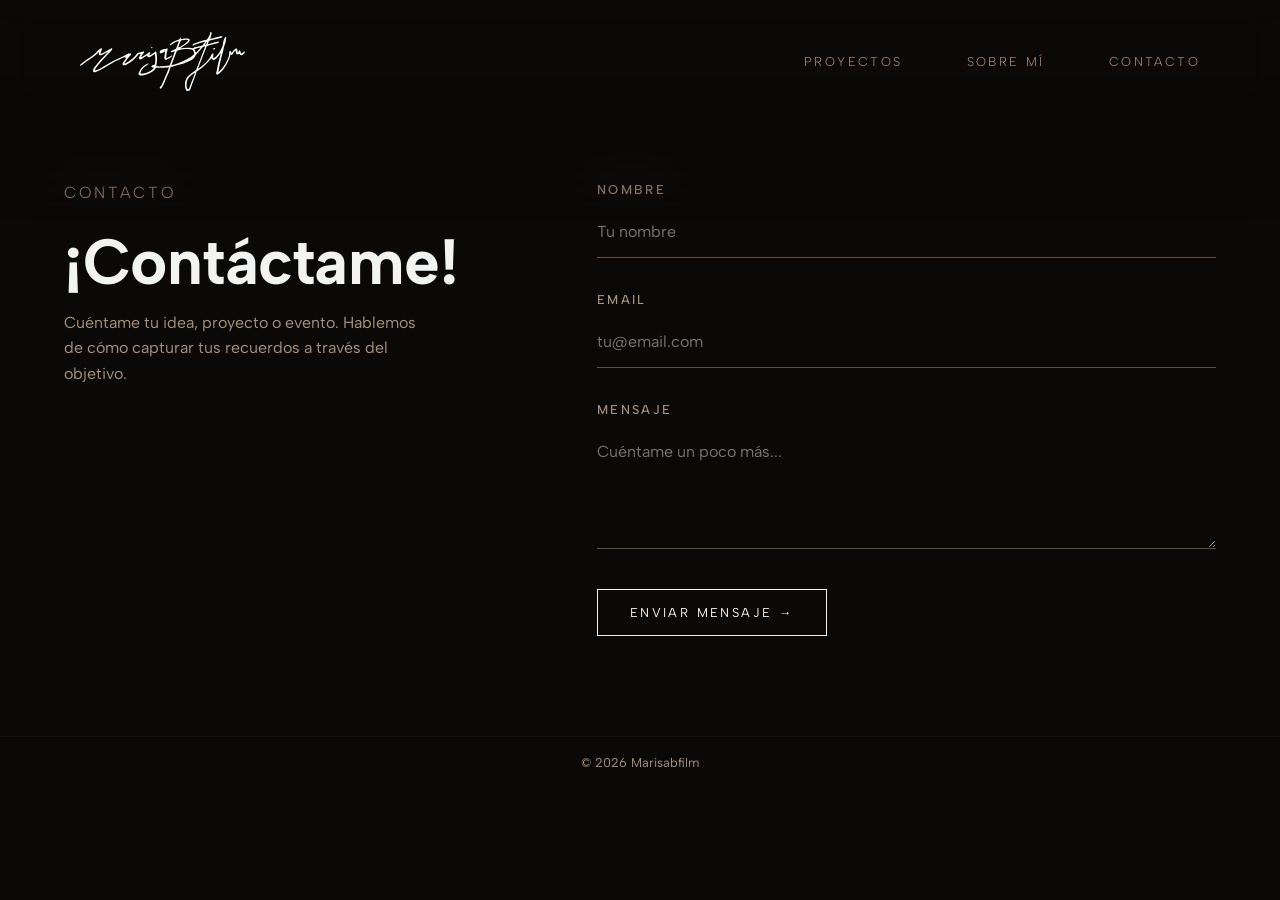
<file: contacto.html>
<!DOCTYPE html>
<html lang="es">

<head>
    <meta charset="UTF-8">
    <meta name="viewport" content="width=device-width,initial-scale=1">
    <title>Contacto · marisabfilm</title>

    <link rel="preconnect" href="https://fonts.googleapis.com">
    <link rel="preconnect" href="https://fonts.gstatic.com" crossorigin>
    <link href="https://fonts.googleapis.com/css2?family=Albert+Sans:ital,wght@0,100..900;1,100..900&display=swap"
        rel="stylesheet">

    <link rel="icon" href="favicon.png" type="image/png">

    <link rel="stylesheet" href="styles.css">
</head>

<body>

    <header class="header">
        <h1>
            <a href="index.html" class="logo">
                <img src="svg/blanco.svg" alt="Marisabfilm" class="logo-white">
                <img src="svg/negro.svg" alt="Marisabfilm" class="logo-black">
            </a>
        </h1>

        <nav class="right">
            <a href="proyectos.html">Proyectos</a>
            <a href="sobre-mi.html">Sobre mí</a>
            <a href="contacto.html">Contacto</a>
        </nav>
        <button class="hamburger" aria-label="Abrir menú" aria-expanded="false">
            <span></span>
            <span></span>
            <span></span>
        </button>
    </header>

    <nav class="nav-mobile-overlay" aria-label="Menú móvil">
        <a href="proyectos.html">Proyectos</a>
        <a href="sobre-mi.html">Sobre mí</a>
        <a href="contacto.html">Contacto</a>
    </nav>

    <section class="page">
        <div class="container">

            <div class="contacto-wrapper">

                <div class="contacto-info">
                    <p class="section-eyebrow">Contacto</p>
                    <br>
                    <h2 class="section-title" style="font-size: var(--fs-xl); margin-bottom: var(--space-2);">
                        ¡Contáctame!</h2>
                    <p class="lead">Cuéntame tu idea, proyecto o evento. Hablemos de cómo capturar tus recuerdos a
                        través del objetivo.</p>
                </div>

                <form class="contacto-form" action="https://formspree.io/f/mojoddda" method="POST">

                    <div class="form-group">
                        <label for="nombre">Nombre</label>
                        <input type="text" id="nombre" name="nombre" required placeholder="Tu nombre">
                    </div>

                    <div class="form-group">
                        <label for="email">Email</label>
                        <input type="email" id="email" name="email" required placeholder="tu@email.com">
                    </div>

                    <div class="form-group">
                        <label for="mensaje">Mensaje</label>
                        <textarea id="mensaje" name="mensaje" rows="4" required
                            placeholder="Cuéntame un poco más..."></textarea>
                    </div>

                    <button type="submit" class="btn-enviar">Enviar Mensaje →</button>
                </form>

            </div>

        </div>
    </section>

    <footer
        style="margin-top: -9rem; padding: var(--space-2) 0; text-align: center; border-top: 1px solid rgba(94, 80, 63, 0.1);">
        <p style="font-size: var(--fs-xs); color: var(--color-text-soft);">© 2026 Marisabfilm</p>
    </footer>

    <script src="js/script.js"></script>
</body>

</html>
</file>
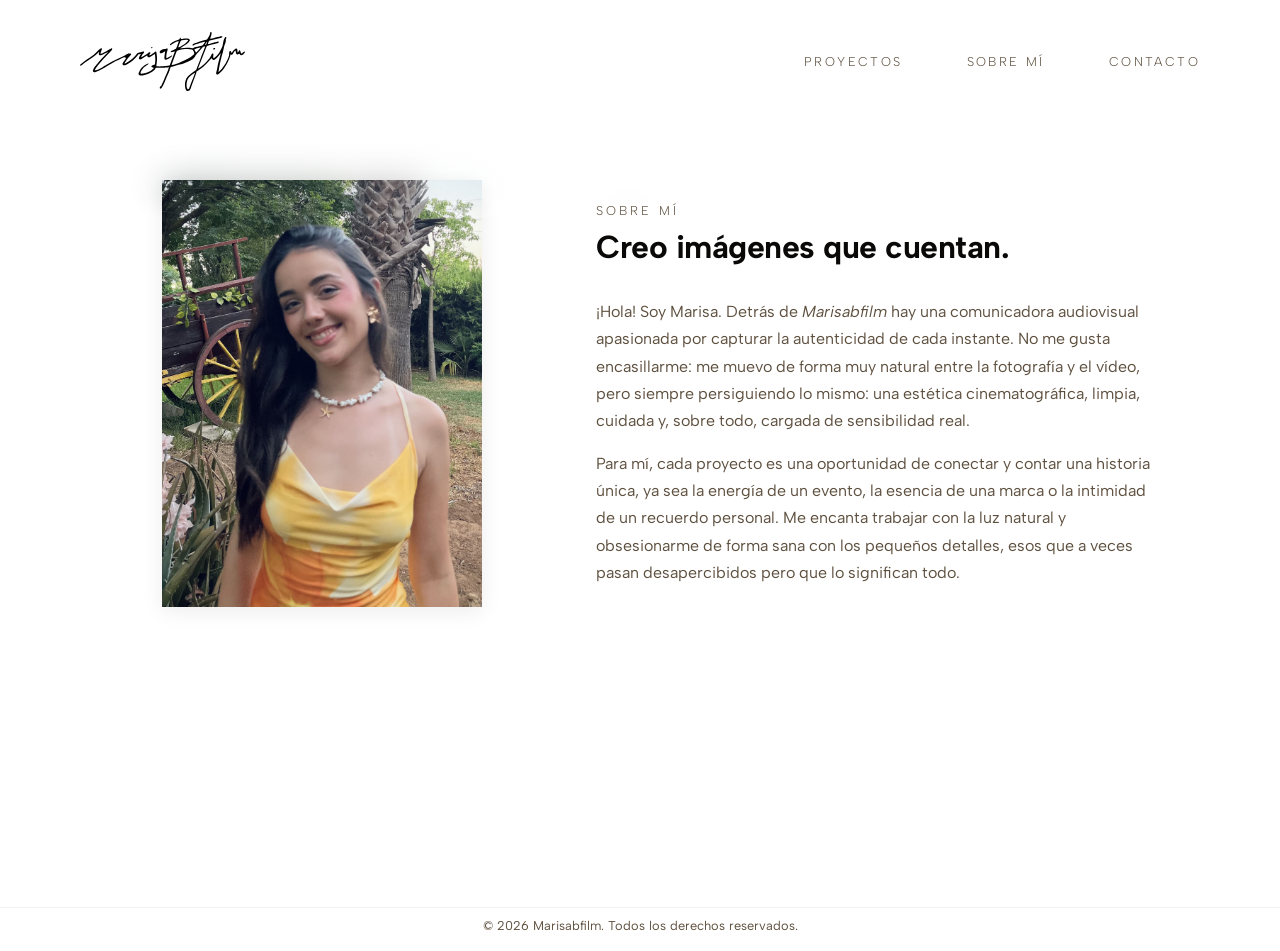
<file: sobre-mi.html>
<!DOCTYPE html>
<html lang="es">

<head>
    <meta charset="UTF-8">
    <meta name="viewport" content="width=device-width,initial-scale=1">
    <title>Sobre mí · marisabfilm</title>

    <link rel="preconnect" href="https://fonts.googleapis.com">
    <link rel="preconnect" href="https://fonts.gstatic.com" crossorigin>
    <link href="https://fonts.googleapis.com/css2?family=Albert+Sans:ital,wght@0,100..900;1,100..900&display=swap"
        rel="stylesheet">

    <link rel="icon" href="favicon.png" type="image/png">

    <link rel="stylesheet" href="styles.css">

    <style>
        body {
            background-color: #FFFFFF !important;
            color: var(--color-text-light) !important;
        }

        .logo-white {
            display: none !important;
        }

        .logo-black {
            display: block !important;
        }

        nav a,
        .section-eyebrow,
        .about-biography,
        .service-item p,
        .about-cta h3,
        footer p {
            color: var(--color-text-light-soft) !important;
        }

        nav a:hover,
        .service-item h4 {
            color: var(--color-text-light) !important;
        }

        .btn-enviar {
            color: var(--color-text-light) !important;
            border-color: var(--color-text-light) !important;
        }

        .btn-enviar:hover {
            background-color: var(--color-text-light) !important;
            color: #FFFFFF !important;
        }

        /* Layout sobre mí */
        .about-hero {
            display: grid;
            grid-template-columns: 1fr 1.2fr;
            gap: var(--space-2);
            align-items: center;
            margin-bottom: var(--space-5);
        }

        .about-image-box {
            box-shadow: var(--shadow-soft);
            overflow: hidden;
            aspect-ratio: 3 / 4;
            width: 100%;
            max-width: 320px;
            justify-self: center;
        }

        .about-biography {
            display: flex;
            flex-direction: column;
            gap: var(--space-2);
            font-size: var(--fs-sm);
            line-height: 1.7;
            max-width: 35rem;
        }


        /* Responsive */
        @media (max-width: 768px) {
            .about-hero {
                grid-template-columns: 1fr;
                gap: var(--space-3);
            }

            .about-image-box {
                max-width: 240px;
                justify-self: center;
            }

            .about-text-content {
                text-align: center;
            }

            .about-biography {
                max-width: 100%;
            }

            .hamburger {
                color: var(--color-text-light) !important;
            }
        }
    </style>
</head>

<body>

    <header class="header">
        <h1>
            <a href="index.html" class="logo">
                <img src="svg/blanco.svg" alt="Marisabfilm" class="logo-white">
                <img src="svg/negro.svg" alt="Marisabfilm" class="logo-black">
            </a>
        </h1>

        <nav class="right">
            <a href="proyectos.html">Proyectos</a>
            <a href="sobre-mi.html">Sobre mí</a>
            <a href="contacto.html">Contacto</a>
        </nav>
        <button class="hamburger" aria-label="Abrir menú" aria-expanded="false">
            <span></span>
            <span></span>
            <span></span>
        </button>
    </header>

    <nav class="nav-mobile-overlay" aria-label="Menú móvil">
        <a href="proyectos.html">Proyectos</a>
        <a href="sobre-mi.html">Sobre mí</a>
        <a href="contacto.html">Contacto</a>
    </nav>

    <section class="page">
        <div class="container">

            <div class="about-hero">

                <div class="about-image-box">
                    <img src="jpg/sobre-mi/yo.jpg" alt="Marisa"
                        style="width: 100%; height: 100%; object-fit: cover; transition: transform var(--transition);"
                        onmouseover="this.style.transform='scale(1.02)'" onmouseout="this.style.transform='scale(1)'">
                </div>

                <div class="about-text-content">
                    <p class="section-eyebrow" style="margin-bottom: var(--space-1);">Sobre mí</p>
                    <h2 class="section-title"
                        style="font-size: var(--fs-lg); margin-bottom: var(--space-3); line-height: 1.2;">Creo imágenes
                        que cuentan.</h2>

                    <div class="about-biography">
                        <p>
                            ¡Hola! Soy Marisa. Detrás de <em>Marisabfilm</em> hay una comunicadora audiovisual
                            apasionada por capturar la autenticidad de
                            cada instante. No me gusta encasillarme: me muevo de forma muy natural entre la fotografía y
                            el vídeo, pero siempre
                            persiguiendo lo mismo: una estética cinematográfica, limpia, cuidada y, sobre todo, cargada
                            de sensibilidad real.
                        </p>
                        <p>
                            Para mí, cada proyecto es una oportunidad de conectar y contar una historia única, ya sea la
                            energía de un evento,
                            la esencia de una marca o la intimidad de un recuerdo personal. Me encanta trabajar con la
                            luz natural y
                            obsesionarme de forma sana con los pequeños detalles, esos que a veces pasan desapercibidos
                            pero que lo significan
                            todo.
                        </p>
                    </div>
                </div>

            </div>


        </div>



        </div>
    </section>

    <footer
        style="padding: var(--space-1) 0 var(--space-2) 0; text-align: center; border-top: 1px solid rgba(0, 0, 0, 0.05);">
        <p style="font-size: var(--fs-xs);">© 2026 Marisabfilm. Todos los derechos reservados.</p>
    </footer>



    <script src="js/script.js"></script>
</body>

</html>
</file>
<file: styles.css>
/* ==========================================================================
   CORRECCIÓN SAFARI: Animación de entrada fluida y segura nativa por CSS
   ========================================================================== */
body {
    opacity: 0;
    animation: fadeInBody 0.8s cubic-bezier(.22, 1, .36, 1) forwards;
}

@keyframes fadeInBody {
    to {
        opacity: 1;
    }
}




:root {
    --color-bg: #0A0908;
    --color-surface: #22333B;

    --color-text: #F2F4F3;
    --color-text-soft: #A9927D;

    --color-border: #5E503F;
    --color-accent: #A9927D;

    --color-bg-light: #F2F4F3;
    --color-text-light: #0A0908;
    --color-text-light-soft: #5E503F;

    --font-main: "Albert Sans", sans-serif;

    --fs-xs: .8rem;
    --fs-sm: 1rem;
    --fs-md: 1.25rem;
    --fs-lg: 2rem;
    --fs-xl: 4rem;

    --fs-hero: clamp(4rem, 9vw, 8rem);

    --fw-extralight: 200;
    --fw-light: 300;
    --fw-regular: 400;
    --fw-medium: 500;
    --fw-semibold: 600;
    --fw-bold: 700;

    --space-title: .15rem;
    --space-1: 8px;
    --space-2: 16px;
    --space-3: 32px;
    --space-4: 64px;
    --space-5: 120px;
    --space-6: 180px;

    --radius-sm: 4px;
    --radius-md: 8px;
    --radius-lg: 12px;
    --radius-full: 999px;

    --shadow-soft: 0 4px 20px rgba(0, 0, 0, 0.08);

    --container: 100rem;

    --transition: .4s ease;
}

* {
    margin: 0;
    padding: 0;
    box-sizing: border-box;
}

html {
    scroll-behavior: smooth;
}

body {
    font-family: var(--font-main);
    background: var(--color-bg);
    color: var(--color-text);
    line-height: 1.5;
    -webkit-font-smoothing: antialiased;
    transition: background-color .6s ease, color .6s ease;
}

img {
    display: block;
    width: 100%;
}

a {
    color: inherit;
    text-decoration: none;
}

button,
input,
textarea {
    font: inherit;
}

.container {
    width: min(var(--container), 90%);
    margin: auto;
    display: flex;
    flex-direction: column;
}

.page {
    padding: var(--space-6) 0;
}

.right {
    justify-content: right;
}

/* =========================
HEADER LOGOS
========================= */
.header {
    display: flex;
    gap: var(--space-4);
    width: 100%;
    align-items: center;
    position: fixed;
    top: 0;
    left: 0;
    padding: 2rem 5rem;
    z-index: 100;
}

.header::before {
    content: "";
    position: absolute;
    top: 0;
    left: 0;
    width: 100%;
    height: 220px;
    backdrop-filter: blur(16px);
    -webkit-backdrop-filter: blur(16px);
    -webkit-mask-image: linear-gradient(to bottom, black 0%, black 35%, transparent 100%);
    mask-image: linear-gradient(to bottom, black 0%, black 35%, transparent 100%);
    z-index: -1;
    pointer-events: none;
    transition: backdrop-filter .4s ease;
}

.header.scrolled::before {
    backdrop-filter: blur(20px);
    -webkit-backdrop-filter: blur(20px);
}

.header .container {
    display: flex;
    justify-content: space-between;
    align-items: center;
}

h1 {
    width: 13rem;
    height: auto;
}

/* Gestión de visibilidad del logo SVG */
.logo-black {
    display: none;
}

.logo-white {
    display: block;
}

nav {
    display: flex;
    width: 100%;
    gap: var(--space-4);
}

nav a {
    justify-content: right;
    text-transform: uppercase;
    font-weight: var(--fw-light);
    color: var(--color-text-soft);
    font-size: var(--fs-xs);
    letter-spacing: var(--space-title);
    transition: var(--transition);
}

nav a:hover {
    color: var(--color-text);
}

/* =========================
HERO
========================= */
.hero {
    position: relative;
    height: 200vh;
    width: 100%;
}

.hero-sticky {
    position: sticky;
    top: 0;
    height: 100vh;
    width: 100%;
    overflow: hidden;
}

.video-container {
    position: absolute;
    top: 0;
    left: 0;
    width: 100%;
    height: 100%;
    z-index: 1;
    will-change: opacity, transform;
}

.background-video {
    width: 100%;
    height: 100%;
    object-fit: cover;
}

.video-overlay {
    position: absolute;
    top: 0;
    left: 0;
    width: 100%;
    height: 100%;
    background-color: rgba(10, 9, 8, 0.6);
    z-index: 2;
}

.hero-content {
    position: relative;
    z-index: 3;
    height: 100%;
    display: flex;
    flex-direction: column;
    justify-content: center;
    align-items: center;
    text-align: center;
    padding: 0 5rem;
}

.hero-title {
    display: flex;
    flex-direction: column;
    align-items: center;
    will-change: transform;
}

.hero-subtitle {
    display: flex;
    flex-direction: column;
    align-items: center;
    opacity: 0;
    will-change: opacity, transform;
}

.titulo {
    font-size: var(--fs-hero);
    font-weight: var(--fw-bold);
    color: var(--color-text);
    line-height: 1.1;
    margin-bottom: 0.2rem;
    transition: color .6s ease;
}

.portfolio-tag {
    font-size: var(--fs-md);
    color: var(--color-text-soft);
    text-transform: uppercase;
    letter-spacing: 2px;
    margin-bottom: var(--space-4);
    transition: color .6s ease;
}

.eyebrow {
    font-size: var(--fs-sm);
    color: var(--color-text);
    text-transform: uppercase;
    letter-spacing: 3px;
    margin-bottom: var(--space-2);
    transition: color .6s ease;
}

.lead {
    max-width: 20rem;
    color: var(--color-text-soft);
    font-size: var(--fs-md);
    margin-bottom: var(--space-3);
    transition: color .6s ease;
}

.scroll {
    position: absolute;
    bottom: 80px;
    left: 50%;
    transform: translateX(-50%);
    text-transform: uppercase;
    font-size: var(--fs-xs);
    letter-spacing: var(--space-title);
    color: var(--color-text);
    transition: opacity 0.4s ease, color 0.6s ease;
}

#scroll-line {
    position: absolute;
    bottom: 20px;
    left: 50%;
    transform: translateX(-50%);
    width: 2px;
    height: 50px;
    background-color: var(--color-text);
    opacity: 0.8;
    z-index: 4;
    transition: opacity 0.4s ease, background-color 0.6s ease;
    animation: bounceUpDown 2s infinite ease-in-out;
}

@keyframes bounceUpDown {

    0%,
    100% {
        transform: translateX(-50%) translateY(0);
    }

    50% {
        transform: translateX(-50%) translateY(10px);
    }
}

/* =========================
PROYECTOS SELECCIONADOS
========================= */
.selected-projects {
    padding: var(--space-5) 0;
}

.projects-header {
    display: flex;
    justify-content: space-between;
    align-items: flex-end;
    margin-bottom: var(--space-5);
    padding-bottom: var(--space-2);
}

.projects-header h3 {
    font-size: var(--fs-md);
    text-transform: uppercase;
    letter-spacing: 2px;
    font-weight: var(--fw-semibold);
    color: var(--color-border);
    transition: color .6s ease;
}

.btn-all-projects {
    font-size: var(--fs-xs);
    text-transform: uppercase;
    letter-spacing: var(--space-title);
    color: var(--color-text-soft);
    font-weight: var(--fw-light);
    transition: color .4s ease, transform .3s ease;
}

.btn-all-projects:hover {
    color: var(--color-text);
    transform: translateX(4px);
}

.project-row {
    display: grid;
    grid-template-columns: .25fr 1fr;
    gap: var(--space-5);
    margin-bottom: var(--space-6);
    align-items: start;
    padding-top: var(--space-3);
}

.project-info {
    position: sticky;
    top: 200px;
}

.project-info h4 {
    font-size: var(--fs-lg);
    font-weight: var(--fw-bold);
    letter-spacing: -0.5px;
    margin-bottom: 4px;
    line-height: 1;
    transition: color .6s ease;
}

.project-info p {
    font-size: var(--fs-xs);
    color: var(--color-text-soft);
    letter-spacing: 1.5px;
    text-transform: uppercase;
    font-weight: var(--fw-light);
    transition: color .6s ease;
}

.project-display-clean {
    display: flex;
    width: 100%;
    gap: var(--space-4);
    align-items: center;
    justify-content: space-between;
}

.photo-box {
    box-shadow: var(--shadow-soft);
    overflow: hidden;
    transition: transform var(--transition);
}

.photo-box img {
    width: 100%;
    height: 100%;
    object-fit: cover;
}

.size-sm {
    width: 22%;
    aspect-ratio: 3 / 4;
}

.size-md {
    width: 30%;
    aspect-ratio: 1 / 1;
}

.size-lg {
    width: 38%;
    aspect-ratio: 4 / 5;
}

.size-xl {
    width: 55%;
    aspect-ratio: 4 / 5;
}

.photo-box video {
    width: 100%;
    height: 100%;
    object-fit: cover;
    display: block;
}

.align-top {
    align-self: flex-start;
}

.align-bottom {
    align-self: flex-end;
}

.align-center {
    align-self: center;
}

.photo-box:hover {
    transform: scale(1.015);
}

/* =========================
TRANSICIÓN MODO CLARO (CONTRASTE TOTAL)
========================= */
body.light-mode {
    background-color: var(--color-bg-light);
    color: var(--color-text-light);
}

/* Cambia los logos SVG de blanco a negro */
body.light-mode .logo-white {
    display: none;
}

body.light-mode .logo-black {
    display: block;
}

/* Cambia todos los textos principales que permanecen en pantalla a oscuros */
body.light-mode .titulo,
body.light-mode .eyebrow,
body.light-mode .projects-header h2,
body.light-mode .project-info h3 {
    color: var(--color-text-light);
}

/* Cambia textos secundarios de la cabecera y el hero */
body.light-mode .portfolio-tag,
body.light-mode .lead,
body.light-mode .scroll,
body.light-mode .projects-header .btn-all-projects,
body.light-mode .project-info p,
body.light-mode footer {
    color: var(--color-text-light-soft);
}

body.light-mode #scroll-line {
    background-color: var(--color-text-light-soft);
}

body.light-mode .btn-all-projects:hover {
    color: var(--color-text-light);
}

body.light-mode nav a {
    color: var(--color-text-light-soft);
}

body.light-mode nav a:hover {
    color: var(--color-text-light);
}

/* =========================
CABECERA COMPARTIDA SECCIONES
========================= */
.section-header {
    display: flex;
    justify-content: space-between;
    align-items: flex-end;
    margin-bottom: var(--space-4);
    padding-bottom: var(--space-2);
}

.section-header-left {
    display: flex;
    flex-direction: column;
    gap: 4px;
}

.section-eyebrow {
    font-size: var(--fs-xs);
    text-transform: uppercase;
    letter-spacing: 3px;
    color: var(--color-text-soft);
    font-weight: var(--fw-light);
    transition: color .6s ease;
}

.section-title {
    font-size: var(--fs-lg);
    font-weight: var(--fw-bold);
    letter-spacing: -0.5px;
    line-height: 1;
    transition: color .6s ease;
}

.section-tag {
    font-size: var(--fs-xs);
    color: var(--color-text-soft);
    letter-spacing: 1.5px;
    text-transform: uppercase;
    font-weight: var(--fw-light);
    transition: color .6s ease;
}

body.light-mode .section-eyebrow,
body.light-mode .section-tag {
    color: var(--color-text-light-soft);
}

body.light-mode .section-title {
    color: var(--color-text-light);
}

.btn-proyecto {
    border: 1px solid var(--color-surface);
    padding: .9rem;
    transition: background-color 0.3s ease, color 0.3s ease;
}

.btn-proyecto:hover {
    background-color: var(--color-border);
    color: var(--color-text);
}

/* Sección del botón final */
.ver-mas-final {
    display: flex;
    justify-content: center;
    align-items: center;
    margin-top: -15rem;
    padding: 1rem 0 7rem 0;
    /* Espaciado arriba y abajo para que respire */
    width: 100%;
}

/* Estilo del enlace */
.btn-final-link {
    font-family: 'Albert Sans', sans-serif;
    font-size: 1.1rem;
    font-weight: 500;
    color: var(--color-border);

    text-decoration: none;
    letter-spacing: 0.05em;
    transition: transform 0.3s ease, opacity 0.3s ease;
    display: inline-block;
}

/* Efecto al pasar el ratón */
.btn-final-link:hover {
    transform: translateX(5px);
    /* Se desplaza sutilmente a la derecha */
    opacity: 0.7;
}

/* =========================
CONTACTO Y FOOTER CON FORMULARIO
========================= */
.contacto-footer {
    padding: var(--space-5) 0 var(--space-3) 0;
    border-top: 1px solid rgba(94, 80, 63, 0.2);
    /* Usa tu color --color-border difuminado */
}

.contacto-wrapper {
    display: grid;
    grid-template-columns: 1fr 1fr;
    gap: var(--space-5);
    align-items: start;
    margin-bottom: var(--space-5);
}

@media (max-width: 768px) {
    .contacto-wrapper {
        grid-template-columns: 1fr;
        gap: var(--space-4);
    }
}

.contacto-info h3 {
    font-size: var(--fs-lg);
    font-weight: var(--fw-bold);
    margin-bottom: var(--space-2);
    letter-spacing: -0.5px;
    transition: color .6s ease;
}

.contacto-info p {
    color: var(--color-text-soft);
    font-size: var(--fs-sm);
    max-width: 25rem;
    transition: color .6s ease;
}

.contacto-form {
    display: flex;
    flex-direction: column;
    gap: var(--space-2);
}

.form-group {
    display: flex;
    flex-direction: column;
    gap: var(--space-1);
}

.form-group label {
    font-size: var(--fs-xs);
    text-transform: uppercase;
    letter-spacing: var(--space-title);
    color: var(--color-text-soft);
    font-weight: var(--fw-medium);
}

.contacto-form input,
.contacto-form textarea {
    width: 100%;
    padding: 0.8rem 1rem;
    background-color: transparent;
    border: 1px solid var(--color-border);
    color: var(--color-text);
    font-family: var(--font-main);
    font-size: var(--fs-sm);
    transition: border-color 0.3s ease, background-color 0.3s ease;
}

.contacto-form input:focus,
.contacto-form textarea:focus {
    outline: none;
    border-color: var(--color-text);
    background-color: rgba(255, 255, 255, 0.02);
}

.btn-enviar {
    align-self: flex-start;
    background-color: transparent;
    color: var(--color-text);
    border: 1px solid var(--color-text);
    padding: 0.8rem var(--space-3);
    font-size: var(--fs-xs);
    text-transform: uppercase;
    letter-spacing: var(--space-title);
    cursor: pointer;
    transition: background-color 0.4s ease, color 0.4s ease, transform 0.3s ease;
}

.btn-enviar:hover {
    background-color: var(--color-text);
    color: var(--color-bg);
    transform: translateX(4px);
}

/* =========================
CSS REFORZADO PARA EL FOOTER Y FORMULARIO
========================= */
.contacto-footer {
    padding: var(--space-5) 0 var(--space-2) 0;
    border-top: 1px solid rgba(94, 80, 63, 0.2);
    width: 100%;
}

.contacto-wrapper {
    display: grid;
    grid-template-columns: 0.8fr 1.2fr;
    /* Desproporción sutil para dar aire */
    gap: var(--space-5);
    align-items: start;
    margin-bottom: var(--space-4);
}

.contacto-info h3 {
    font-size: var(--fs-lg);
    font-weight: var(--fw-bold);
    margin-bottom: var(--space-2);
    letter-spacing: -0.5px;
    transition: color .6s ease;
}

.contacto-info p {
    color: var(--color-text-soft);
    font-size: var(--fs-sm);
    max-width: 22rem;
    line-height: 1.6;
    transition: color .6s ease;
}

.contacto-form {
    display: flex;
    flex-direction: column;
    gap: var(--space-3);
}

.form-group {
    display: flex;
    flex-direction: column;
    gap: var(--space-1);
}

.form-group label {
    font-size: var(--fs-xs);
    text-transform: uppercase;
    letter-spacing: var(--space-title);
    color: var(--color-text-soft);
    font-weight: var(--fw-medium);
}

.contacto-form input,
.contacto-form textarea {
    width: 100%;
    padding: 0.8rem 0;
    /* Estilo minimalista sin bordes laterales */
    background-color: transparent;
    border: none;
    border-bottom: 1px solid var(--color-border);
    color: var(--color-text);
    font-family: var(--font-main);
    font-size: var(--fs-sm);
    transition: border-color 0.3s ease, background-color 0.3s ease;
}

.contacto-form input:focus,
.contacto-form textarea:focus {
    outline: none;
    border-bottom-color: var(--color-text);
}

.btn-enviar {
    align-self: flex-start;
    background-color: transparent;
    color: var(--color-text);
    border: 1px solid var(--color-text);
    padding: 0.8rem var(--space-3);
    font-size: var(--fs-xs);
    text-transform: uppercase;
    letter-spacing: var(--space-title);
    cursor: pointer;
    margin-top: var(--space-1);
    transition: background-color 0.4s ease, color 0.4s ease, transform 0.3s ease;
}

.btn-enviar:hover {
    background-color: var(--color-text);
    color: var(--color-bg);
    transform: translateX(4px);
}

.footer-bottom {
    margin-top: var(--space-4);
    padding-top: var(--space-2);
    border-top: 1px solid rgba(94, 80, 63, 0.1);
    text-align: center;
}

.footer-bottom p {
    font-size: var(--fs-xs);
    color: var(--color-text-soft);
    font-weight: var(--fw-light);
}

/* =========================
ADAPTACIÓN LIGHT MODE
========================= */
body.light-mode .contacto-info h3 {
    color: var(--color-text-light);
}

body.light-mode .contacto-info p,
body.light-mode .footer-bottom p {
    color: var(--color-text-light-soft);
}

body.light-mode .contacto-form input,
body.light-mode .contacto-form textarea {
    color: var(--color-text-light);
    border-bottom-color: var(--color-text-light-soft);
}

body.light-mode .contacto-form input:focus,
body.light-mode .contacto-form textarea:focus {
    border-bottom-color: var(--color-text-light);
}

body.light-mode .btn-enviar {
    color: var(--color-text-light);
    border-color: var(--color-text-light);
}

body.light-mode .btn-enviar:hover {
    background-color: var(--color-text-light);
    color: var(--color-bg-light);
}

/* ==========================================================================
   RESPONSIVE — styles.css
   ========================================================================== */

/* ---- Tablet (≤ 1024px) ---- */
@media (max-width: 1024px) {
    .header {
        padding: 1.5rem 2.5rem;
    }

    .hero-content {
        padding: 0 2.5rem;
    }

    /* Index: proyectos seleccionados */
    .project-row {
        grid-template-columns: 1fr;
        gap: var(--space-3);
        margin-bottom: var(--space-4);
    }

    .project-info {
        position: static;
    }

    .project-display-clean {
        gap: var(--space-2);
    }

    .size-lg {
        width: 40%;
    }

    .size-md {
        width: 32%;
    }

    .size-sm {
        width: 24%;
    }

    .contacto-wrapper {
        grid-template-columns: 1fr;
        gap: var(--space-4);
    }
}

/* ---- Mobile (≤ 640px) ---- */
@media (max-width: 640px) {
    :root {
        --fs-xl: 2.8rem;
        --fs-lg: 1.5rem;
        --fs-hero: clamp(2.8rem, 12vw, 5rem);
        --space-5: 80px;
        --space-6: 100px;
    }

    .header {
        padding: 1.2rem 1.5rem;
        gap: var(--space-2);
    }

    h1 {
        width: 9rem;
    }

    nav {
        gap: var(--space-2);
    }

    nav a {
        font-size: 0.7rem;
    }

    .hero-content {
        padding: 0 1.5rem;
        text-align: center;
    }

    /* Proyectos seleccionados en index: una foto apilada */
    .project-display-clean {
        flex-direction: column;
        align-items: center;
        gap: var(--space-2);
    }

    .size-lg,
    .size-md,
    .size-sm {
        width: 85%;
        aspect-ratio: 4 / 3;
    }

    /* El vídeo de la boda ocupa todo el ancho */
    .photo-box.align-center {
        width: 100%;
    }

    /* Ver más final */
    .ver-mas-final {
        margin-top: -4rem;
        padding: 1rem 0 5rem 0;
    }

    /* Contacto */
    .contacto-wrapper {
        grid-template-columns: 1fr;
    }

    footer {
        padding: var(--space-3) 0 var(--space-2) 0;
    }
}


/* ==========================================================================
   HAMBURGUESA — menú móvil
   ========================================================================== */

.hamburger {
    display: none;
    flex-direction: column;
    justify-content: center;
    gap: 5px;
    background: none;
    border: none;
    cursor: pointer;
    padding: 4px;
    z-index: 200;
    color: var(--color-text-light);
}

body:not(.light-mode):not(.is-project-detail) .hamburger {
    color: var(--color-text);
}

.hamburger span {
    display: block;
    width: 22px;
    height: 1.5px;
    background-color: currentColor;
    transition: transform 0.3s ease, opacity 0.3s ease;
}

.hamburger.is-open span:nth-child(1) {
    transform: translateY(6.5px) rotate(45deg);
}

.hamburger.is-open span:nth-child(2) {
    opacity: 0;
}

.hamburger.is-open span:nth-child(3) {
    transform: translateY(-6.5px) rotate(-45deg);
}

.nav-mobile-overlay {
    display: none;
    position: fixed;
    inset: 0;
    background-color: var(--color-bg-light);
    z-index: 150;
    flex-direction: column;
    justify-content: center;
    align-items: center;
    gap: var(--space-4);
    opacity: 0;
    pointer-events: none;
    transition: opacity 0.3s ease;
}

.nav-mobile-overlay.is-open {
    opacity: 1;
    pointer-events: all;
}

.nav-mobile-overlay a {
    font-size: var(--fs-lg);
    font-weight: var(--fw-light);
    color: var(--color-text-light);
    text-transform: uppercase;
    letter-spacing: 3px;
    transition: opacity 0.2s ease;
}

.nav-mobile-overlay a:hover {
    opacity: 0.5;
}

@media (max-width: 640px) {
    h1 {
        width: 10rem;
    }

    .header nav.right {
        display: none !important;
    }

    .hamburger {
        display: flex;
        margin-left: auto;
    }

    .nav-mobile-overlay {
        display: flex;
    }

    .header {
        z-index: 200;
    }

    .nav-mobile-overlay.is-open+* .hamburger,
    .hamburger.is-open {
        color: var(--color-text-light) !important;
    }
}
</file>
